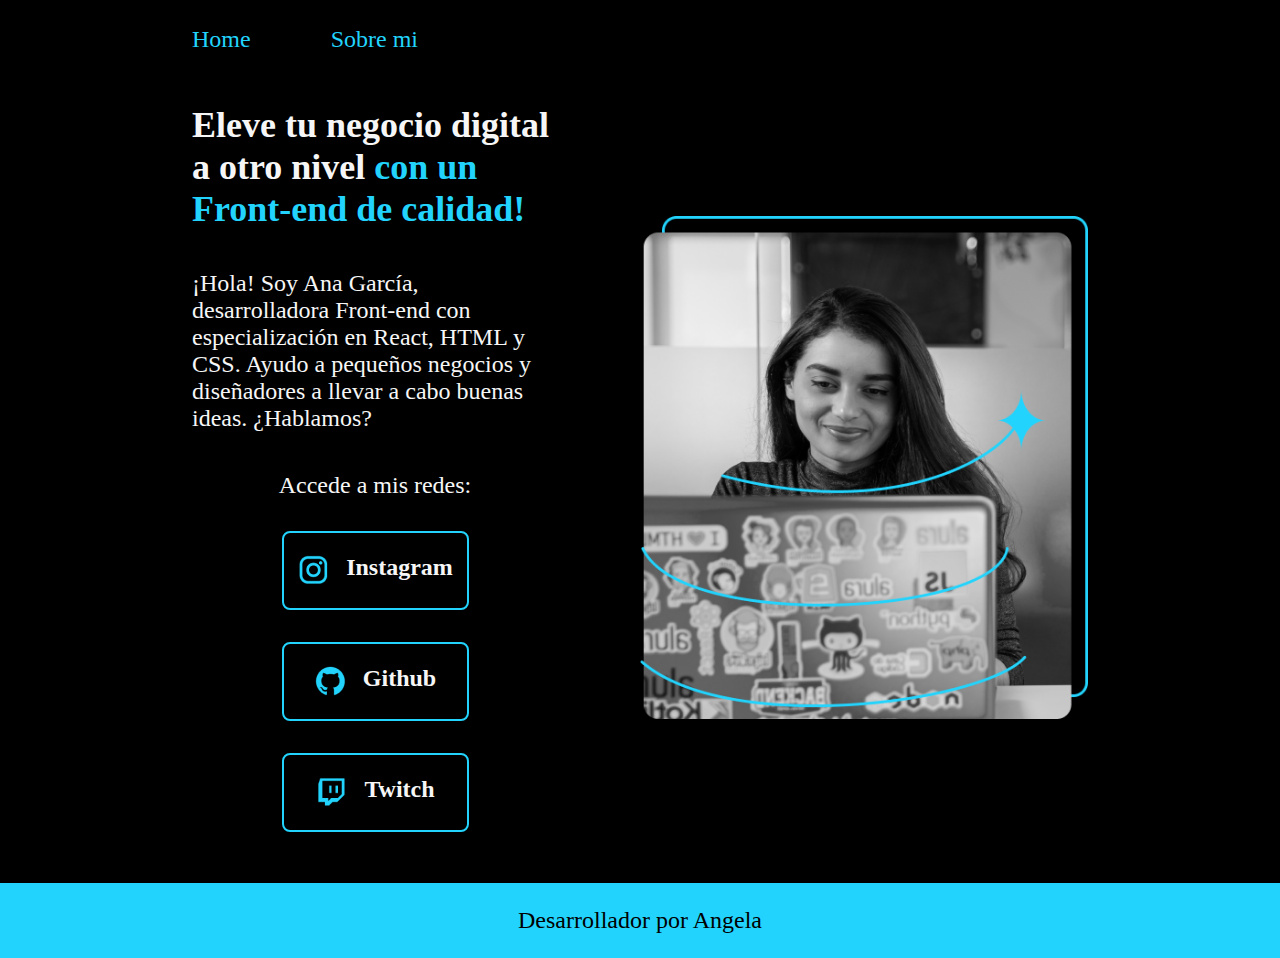
<file: index.html>
<!DOCTYPE html>
<html lang="es ">

<head>
    <meta charset="UTF-8">
    <meta name="viewport" content="width= , initial-scale=1.0">
    <title>Portafolio</title>
    <link rel="stylesheet" href="./styles/style.css">
</head>
<body>
    <header class="header">
        <nav class="header__menu">
            <a class="header__menu__link" href="index.html">Home</a>
            <a class="header__menu__link" href="about.html">Sobre mi</a>
        </nav>    
    </header>
    <main class="presentacion">
        <section class="presentacion__contenido">

            <h1 class="presentacion__contenido__titulo">
                Eleve tu negocio digital a otro nivel
                <strong class="titulo-destaque">con un Front-end de calidad!</strong>
            </h1>
            <p class="presentacion__contenido__texto">
                ¡Hola! Soy Ana García, desarrolladora Front-end con especialización en React,
                HTML y CSS. Ayudo a pequeños negocios y diseñadores a llevar a cabo buenas ideas.
                ¿Hablamos?
            </p>
            <div class="presentacion__enlaces">
                <h2 class="presentacion__enlaces__subtitulos">Accede a mis redes:</h2>
                <a class="presentacion__enlaces__link"href="https://www.instagram.com/"><img src="./assets/instagram.png">
                    Instagram
                </a>
                <a class="presentacion__enlaces__link" href="https://github.com/"><img src="./assets/github.png">
                    Github
                </a>
                <a class="presentacion__enlaces__link"href="https://www.twitch.com/"><img src="./assets/twitch.png">
                   Twitch
                </a>
            </div>

        </section>
        <img class="presentacion__imagen" src="./assets/Imagem.png" alt="Imagen de Ana Garcìa trabajando">
    </main>
    <footer class="footer">
        <p>Desarrollador por Angela</p>
    </footer>


</body>

</html>
</file>
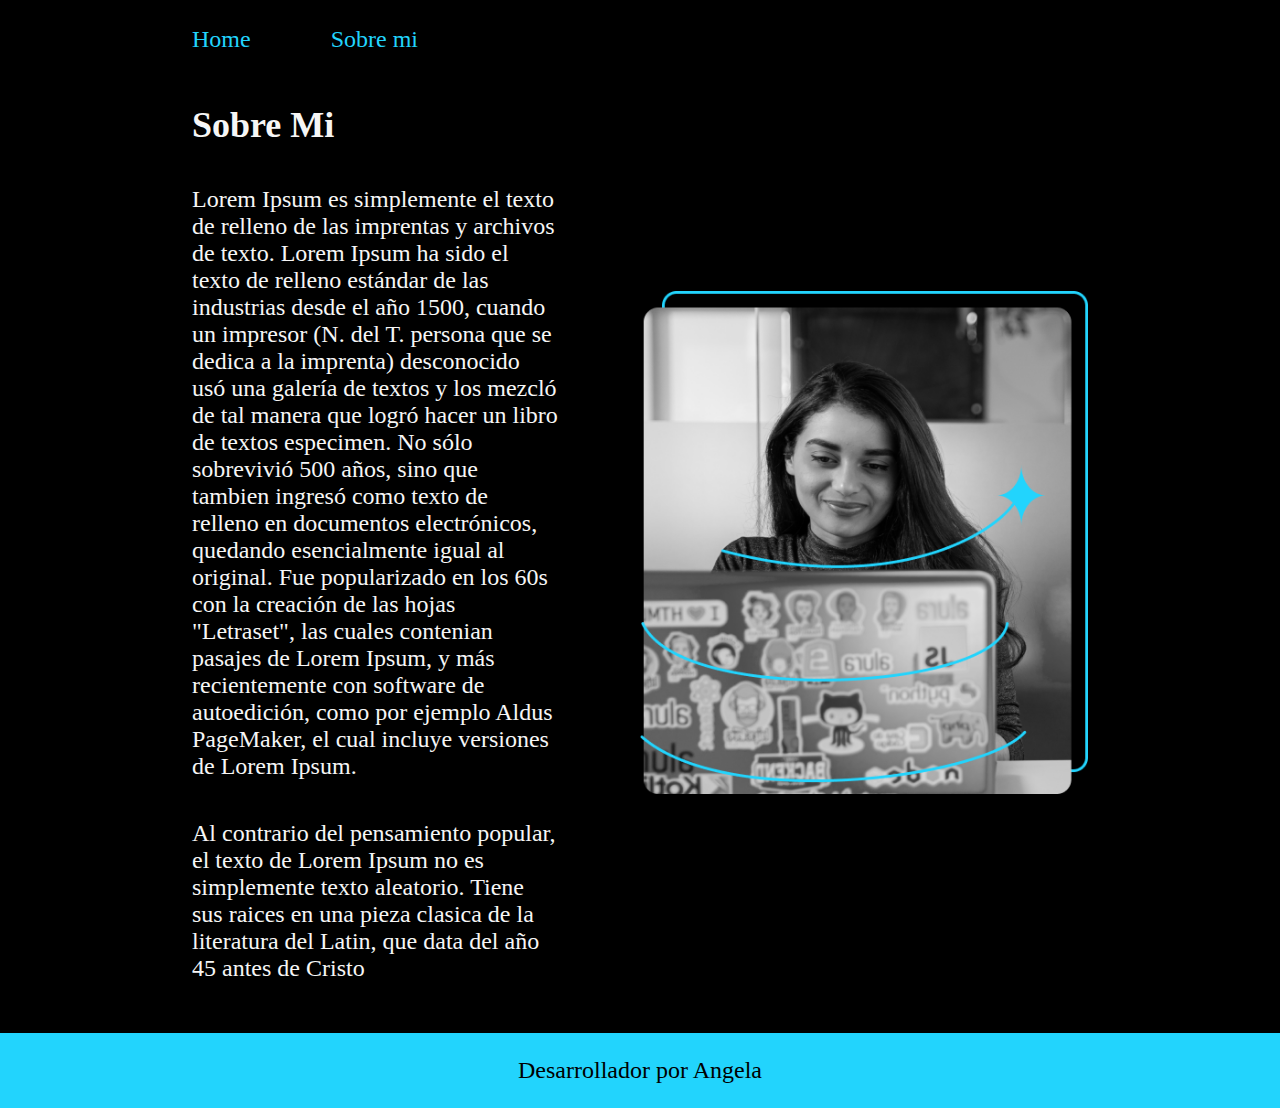
<file: about.html>
<!DOCTYPE html>
<html lang="es">

<head>
    <meta charset="UTF-8">
    <meta name="viewport" content="width=device-width, initial-scale=1.0">
    <title>Sobre Mi</title>
    <link rel="stylesheet" href="./styles/style.css">


<body>
    <header class="header">
    <nav class="header__menu">
        <a class="header__menu__link" href="index.html">Home</a>
        <a class="header__menu__link" href="about.html">Sobre mi</a>
    </nav>
</header>
    <main class="presentacion">

        <section class="presentacion__contenido">
            <h1 class="presentacion__contenido__titulo">Sobre Mi</h1>
            <p class="presentacion__contenido__texto"> Lorem Ipsum es simplemente el texto de relleno de las imprentas y
                archivos de texto.
                Lorem Ipsum ha sido el texto de relleno estándar de las industrias desde el año 1500,
                cuando un impresor (N. del T. persona que se dedica a la imprenta) desconocido usó
                una galería de textos y los mezcló de tal manera que logró hacer un libro de textos
                especimen. No sólo sobrevivió 500 años, sino que tambien ingresó como texto de relleno
                en documentos electrónicos, quedando esencialmente igual al original. Fue popularizado
                en los 60s con la creación de las hojas "Letraset", las cuales contenian pasajes de
                Lorem Ipsum, y más recientemente con software de autoedición, como por ejemplo Aldus
                PageMaker, el cual incluye versiones de Lorem Ipsum.</p>
            <p class="presentacion__contenido__texto"> Al contrario del pensamiento popular, el texto de Lorem Ipsum no
                es simplemente texto
                aleatorio. Tiene sus raices en una pieza clasica de la literatura del Latin, que data
                del año 45 antes de Cristo</p>
        </section>
        <img class="presentacion__imagen" src="./assets/Imagem.png" alt="Imagen de Ana Garcìa trabajando">
    </main>
    <footer class="footer">
        <p>Desarrollador por Angela</p>
    </footer>

</body>
</head>

</html>
</file>
<file: styles/style.css>
@import url('https://fonts.googleapis.com/css2?family=Krona+One&family=Montserrat:ital,wght@0,100..900;1,100..900&display=swap');

:root{
    --color-primario:#000000;;
    --coolor-secundario: #F6F6F6;
    --color-terciario:#22D4FD;
    --color-hover:#272727; 

    --fuente-montserrat: 'Montserrat' sans-serif;
    --fuente-krona: 'krona One' sans-serif;
}

* {
    padding: 0;
    margin: 0;
}

body {
box-sizing: border-box;
background-color: var(--color-primario);
color: var(--coolor-secundario);
}

.header{
    padding: 2% 0% 0% 15%;

}

.header__menu{
    display: flex;
    gap : 80px;
    /*justify-content: space-evenly;*/
}

.header__menu__link{
    color: var(--color-terciario);
    font-family: var(--fuente-montserrat);
    font-size: 1.5rem;
    font-weight: 400;
    text-decoration: none;
}

.presentacion{
    display: flex;
    align-items: center;
    padding: 4% 15%;
    justify-content: space-between;
    gap: 82px;

}

/*separar letra de la imagen*/
.presentacion__contenido{
    width: 50%;
    display: flex;
    flex-direction: column;
    gap: 40px;

}

/*cambiar fuente del titulo*/
.presentacion__contenido__titulo{
    font-size: 2.25rem;
    font-family: var(--fuente-krona);

}

.titulo-destaque{
    color: var(--color-terciario);
}

/*cambiar fuentes*/
.presentacion__contenido__texto{
    font-family: var(--fuente-montserrat);
    font-size: 1.5rem;
}

/*separamos los botones*/
.presentacion__enlaces{
    display: flex;
    justify-content: space-between;
    flex-direction: column;
    align-items: center;
    gap:32px;
}

.presentacion__enlaces__subtitulos{
    font-family: var(--fuente-krona);
    font-size: 1.5rem;
    font-weight: 40;
}

/*estilizacion de los botones*/
.presentacion__enlaces__link{
    display: flex;
    justify-content: center;
    gap: 16px;
    border: 2px solid var(--color-terciario);
    width: 50%;
    text-align: center;
    border-radius: 8px;
    font-size: 1.5rem;
    font-weight: 600;
    padding: 21.5px 0;
    text-decoration: none;
    color: var(--coolor-secundario);
    font-family: var(--fuente-montserrat);
}

.presentacion__enlaces__link:hover{
    background-color: var(--color-hover);
}

.presentacion__imagen{
    width: 50%;

}

.footer{
    background-color: var(--color-terciario);
    padding: 24px;
    color: var(--color-primario);
    text-align: center;
    font-family: var(--fuente-montserrat);
    font-size: 1.5rem;
    font-weight: 400;
}

@media (max-width: 1200px ){

    .header{
        padding: 10;
    }

    .header__menu{
        justify-content: center;
    }

    .presentacion{
        flex-direction: column-reverse;
        padding: 5%;
    }

    .presentacion__contenido{
        width: auto;
    }

}
</file>
